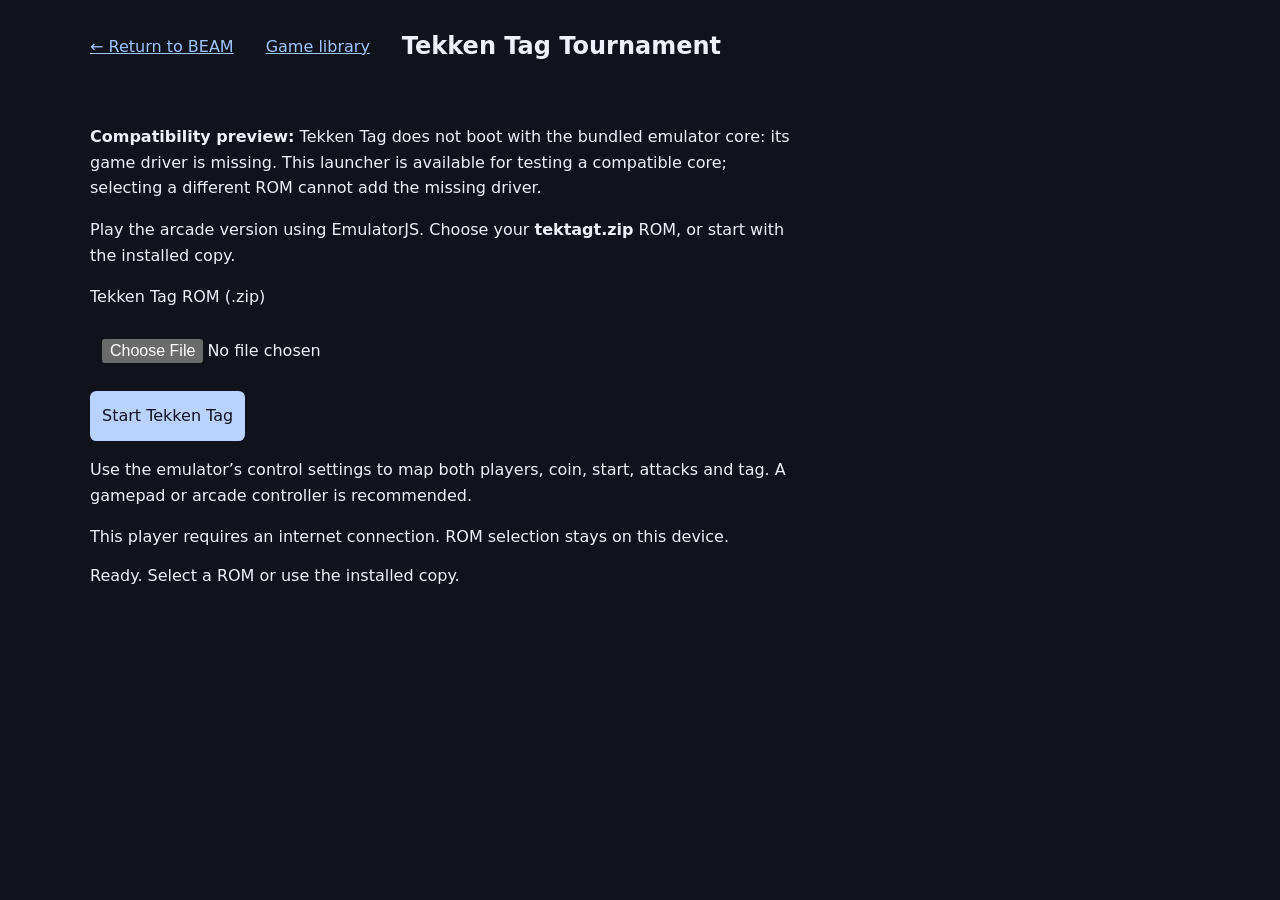
<file: src/BEAM.Web/wwwroot/emulator/index.html>
<!doctype html>
<html lang="en">
<head>
    <meta charset="utf-8">
    <meta name="viewport" content="width=device-width,initial-scale=1">
    <title>Tekken Tag Tournament · BEAM</title>
    <link rel="stylesheet" href="player.css">
</head>
<body>
    <header><a href="/GameSlider">← Return to BEAM</a><a href="/emulated-games">Game library</a><h1>Tekken Tag Tournament</h1></header>
    <main>
        <p id="game-warning" role="note" hidden></p>
        <p id="control-notes" hidden></p>
        <section id="setup">
            <p><strong>Compatibility preview:</strong> Tekken Tag does not boot with the bundled emulator core: its game driver is missing. This launcher is available for testing a compatible core; selecting a different ROM cannot add the missing driver.</p>
            <p>Play the arcade version using EmulatorJS. Choose your <strong>tektagt.zip</strong> ROM, or start with the installed copy.</p>
            <label for="rom">Tekken Tag ROM (.zip)</label>
            <input id="rom" type="file" accept=".zip">
            <button id="start" type="button">Start Tekken Tag</button>
            <p>Use the emulator’s control settings to map both players, coin, start, attacks and tag. A gamepad or arcade controller is recommended.</p>
            <p>This player requires an internet connection. ROM selection stays on this device.</p>
        </section>
        <p id="status" role="status" aria-live="polite">Ready. Select a ROM or use the installed copy.</p>
        <iframe id="player" title="Tekken Tag Tournament emulator" src="about:blank" allow="autoplay; fullscreen; gamepad" hidden></iframe>
        <button id="retry" type="button" hidden>Choose another ROM / restart</button>
    </main>
    <script src="launcher.js"></script>
</body>
</html>
</file>
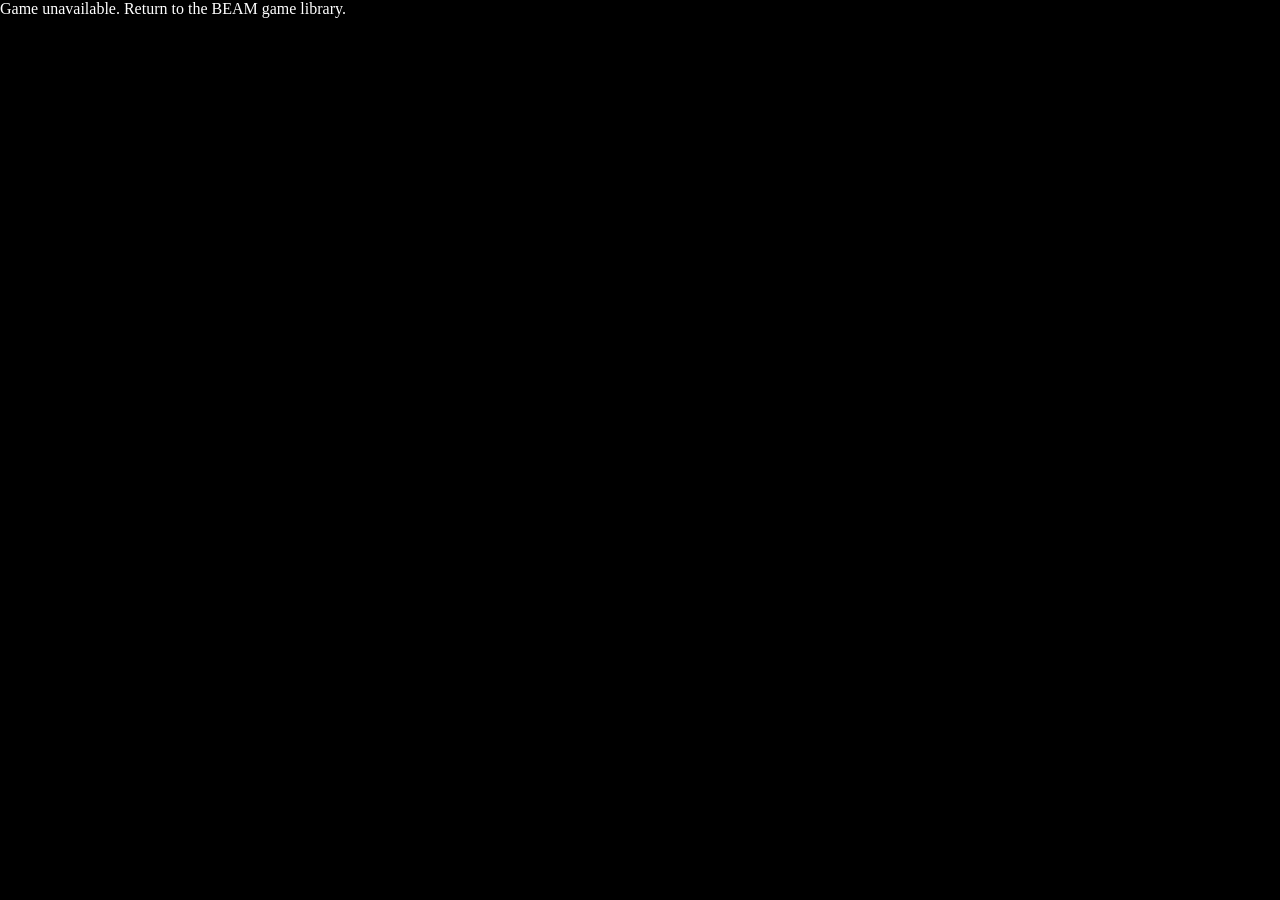
<file: src/BEAM.Web/wwwroot/emulator/runtime.html>
<!doctype html>
<html lang="en">
<head><meta charset="utf-8"><meta name="viewport" content="width=device-width,initial-scale=1"><title>BEAM emulator runtime</title>
<style>html,body,#game{width:100%;height:100%;margin:0;background:#000;color:#fff}</style></head>
<body><div id="game"></div><script src="runtime.js"></script></body>
</html>
</file>
<file: src/BEAM.Web/wwwroot/emulator/player.css>
:root { color-scheme: dark; font: 16px system-ui, sans-serif; background: #10131c; color: #eef1fa; }
body { margin: 0; }
header, main { max-width: 1100px; margin: auto; padding: 1rem; }
header { display: flex; align-items: center; gap: 2rem; flex-wrap: wrap; }
h1 { font-size: 1.5rem; }
a { color: #9fc5ff; }
section { max-width: 700px; line-height: 1.6; }
input, button { display: block; margin: 1rem 0; padding: .75rem; font: inherit; }
button { background: #b9d2ff; color: #10131c; border: 0; border-radius: .4rem; cursor: pointer; }
button:disabled { opacity: .5; cursor: wait; }
iframe { width: 100%; height: min(75vh, 800px); min-height: 350px; border: 0; background: black; }
[hidden] { display: none !important; }
body.arcade header { display: none; }
body.arcade.playing main { padding: 0; }
body.arcade.playing #player { position: fixed; inset: 0; width: 100%; height: 100%; min-height: 0; }
body.arcade.playing #status, body.arcade.playing #retry,
body.arcade.playing #game-warning, body.arcade.playing #control-notes { display: none; }
</file>
